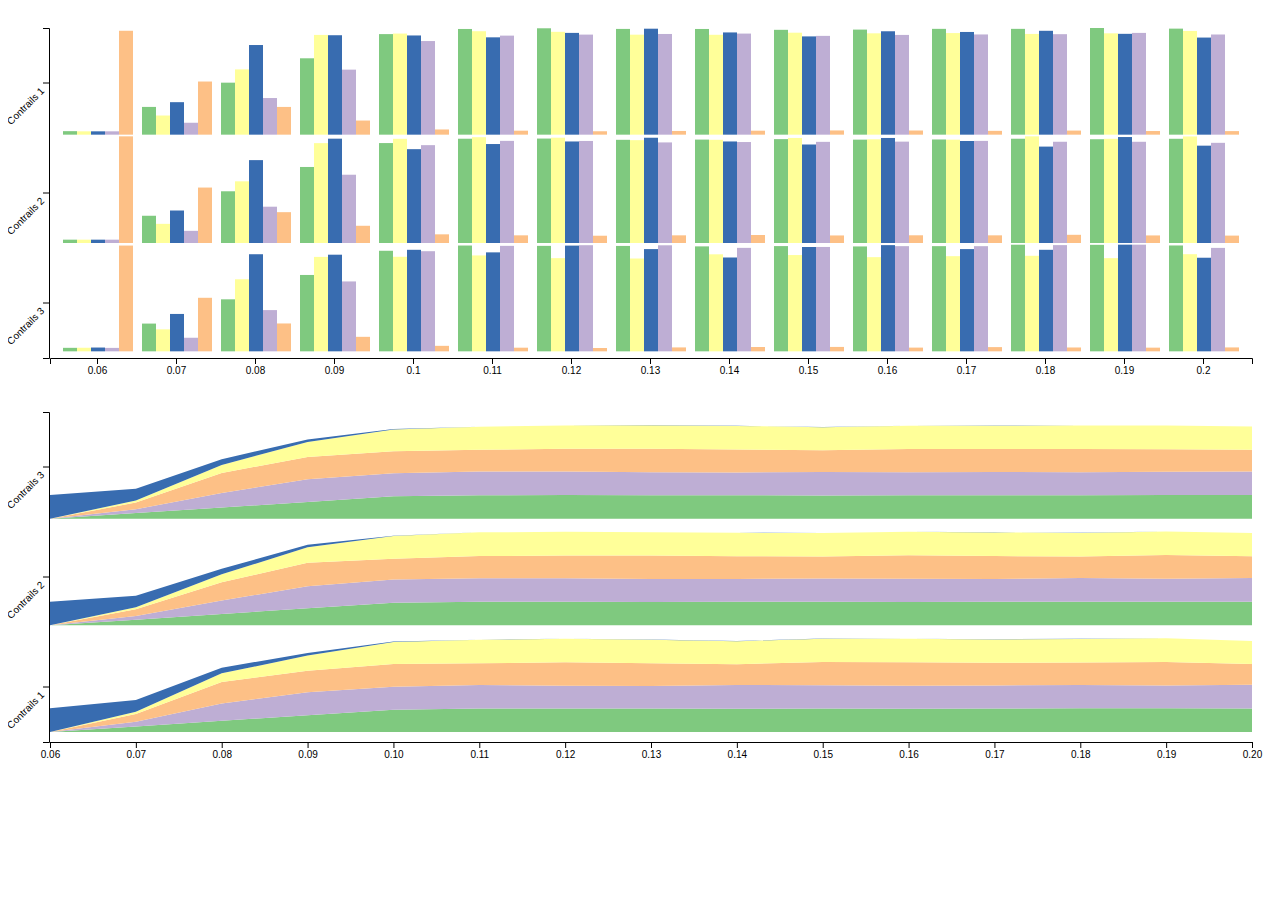
<file: index.html>
<!doctype html>
<html lang="en">
  <head>
    <!-- Required meta tags -->
    <meta charset="utf-8">
    <meta name="viewport" content="width=device-width, initial-scale=1">

    <!-- Bootstrap CSS -->
    <link href="https://cdn.jsdelivr.net/npm/bootstrap@5.1.0/dist/css/bootstrap.min.css" rel="stylesheet" integrity="sha384-KyZXEAg3QhqLMpG8r+8fhAXLRk2vvoC2f3B09zVXn8CA5QIVfZOJ3BCsw2P0p/We" crossorigin="anonymous">

    <link href="./css/d3-tip.css" rel="stylesheet">

    <title></title>
  </head>
  <body>

    <div class="container">
        <div class="row">
          <div class="col" id="bar-chart">
          </div>
        </div>

        <div class="row">
            <div class="col" id="streamgraph">
            </div>
          </div>
      </div>

      <!-- <div id="my_dataviz"></div> -->

    </div>

    

    <!-- Optional JavaScript; choose one of the two! -->

    <!-- Option 1: Bootstrap Bundle with Popper -->
    <script src="https://cdn.jsdelivr.net/npm/bootstrap@5.1.0/dist/js/bootstrap.bundle.min.js" integrity="sha384-U1DAWAznBHeqEIlVSCgzq+c9gqGAJn5c/t99JyeKa9xxaYpSvHU5awsuZVVFIhvj" crossorigin="anonymous"></script>

    <!-- Option 2: Separate Popper and Bootstrap JS -->
    <!--
    <script src="https://cdn.jsdelivr.net/npm/@popperjs/core@2.9.3/dist/umd/popper.min.js" integrity="sha384-eMNCOe7tC1doHpGoWe/6oMVemdAVTMs2xqW4mwXrXsW0L84Iytr2wi5v2QjrP/xp" crossorigin="anonymous"></script>
    <script src="https://cdn.jsdelivr.net/npm/bootstrap@5.1.0/dist/js/bootstrap.min.js" integrity="sha384-cn7l7gDp0eyniUwwAZgrzD06kc/tftFf19TOAs2zVinnD/C7E91j9yyk5//jjpt/" crossorigin="anonymous"></script>
    -->
    
    <script src="js/d3.min.js"></script>
    <script src="js/d3-tip.js"></script>

    <!-- <script src="./js/stream.js"></script> -->
    <script src="./js/barChart.js"></script>
    
    <script src="./js/streamGraph.js"></script>
    
    <script src="./js/app.js"></script>
  </body>
</html>
</file>
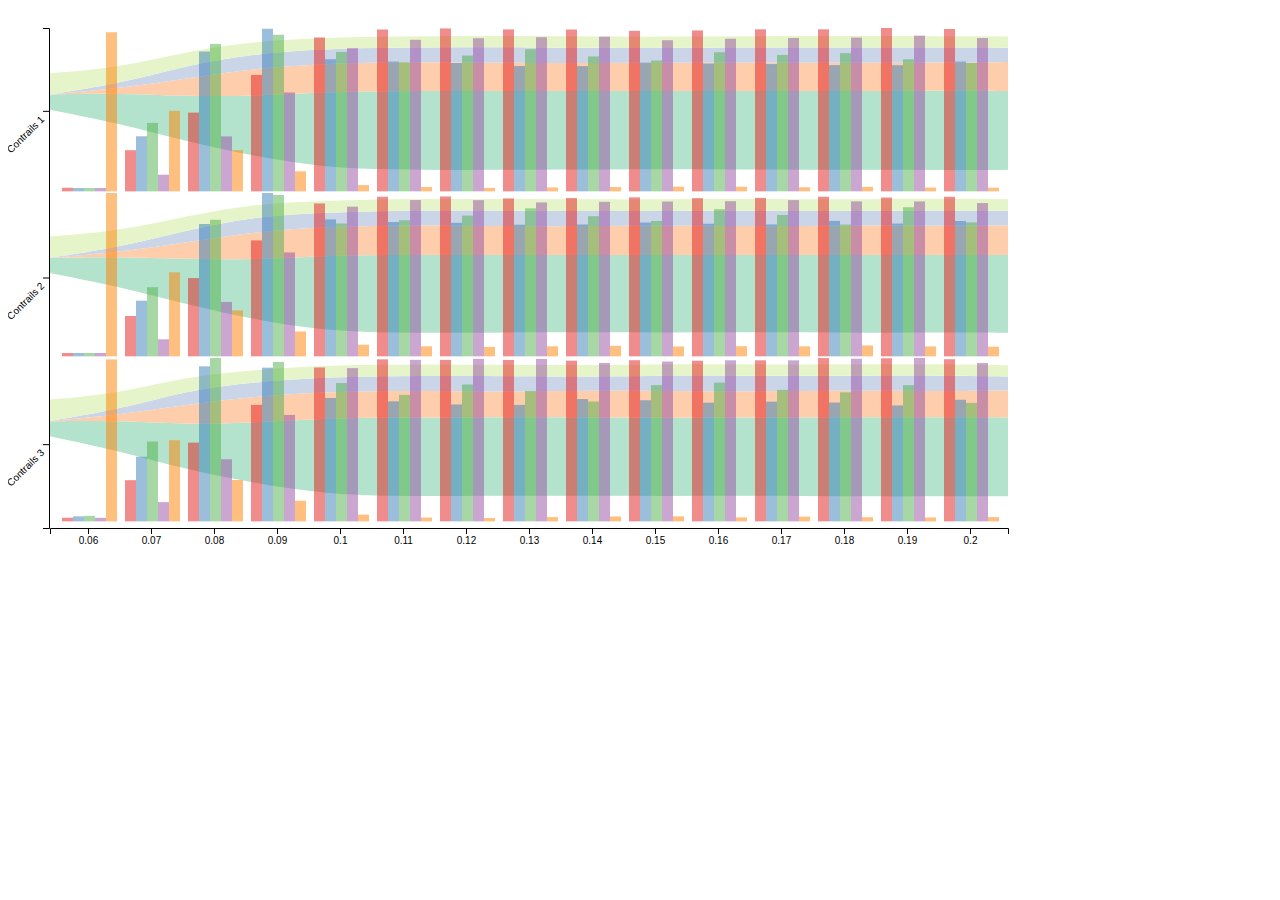
<file: Merge.html>
<!doctype html>
<html lang="en">
  <head>
    <!-- Required meta tags -->
    <meta charset="utf-8">
    <meta name="viewport" content="width=device-width, initial-scale=1">

    <!-- Bootstrap CSS -->
    <link href="https://cdn.jsdelivr.net/npm/bootstrap@5.1.0/dist/css/bootstrap.min.css" rel="stylesheet" integrity="sha384-KyZXEAg3QhqLMpG8r+8fhAXLRk2vvoC2f3B09zVXn8CA5QIVfZOJ3BCsw2P0p/We" crossorigin="anonymous">

    <link href="./css/d3-tip.css" rel="stylesheet">

    <title></title>
  </head>
  <body>

    <div class="container">
        <div class="row">
          <div class="col" id="merge">
          </div>
        </div>
    </div>

    

    <!-- Optional JavaScript; choose one of the two! -->

    <!-- Option 1: Bootstrap Bundle with Popper -->
    <script src="https://cdn.jsdelivr.net/npm/bootstrap@5.1.0/dist/js/bootstrap.bundle.min.js" integrity="sha384-U1DAWAznBHeqEIlVSCgzq+c9gqGAJn5c/t99JyeKa9xxaYpSvHU5awsuZVVFIhvj" crossorigin="anonymous"></script>

    <!-- Option 2: Separate Popper and Bootstrap JS -->
    <!--
    <script src="https://cdn.jsdelivr.net/npm/@popperjs/core@2.9.3/dist/umd/popper.min.js" integrity="sha384-eMNCOe7tC1doHpGoWe/6oMVemdAVTMs2xqW4mwXrXsW0L84Iytr2wi5v2QjrP/xp" crossorigin="anonymous"></script>
    <script src="https://cdn.jsdelivr.net/npm/bootstrap@5.1.0/dist/js/bootstrap.min.js" integrity="sha384-cn7l7gDp0eyniUwwAZgrzD06kc/tftFf19TOAs2zVinnD/C7E91j9yyk5//jjpt/" crossorigin="anonymous"></script>
    -->
    
    <script src="js/d3.min.js"></script>
    <script src="js/d3-tip.js"></script>

    <!-- <script src="./js/stream.js"></script> -->
    <script src="./js/merge.js"></script>
  </body>
</html>
</file>
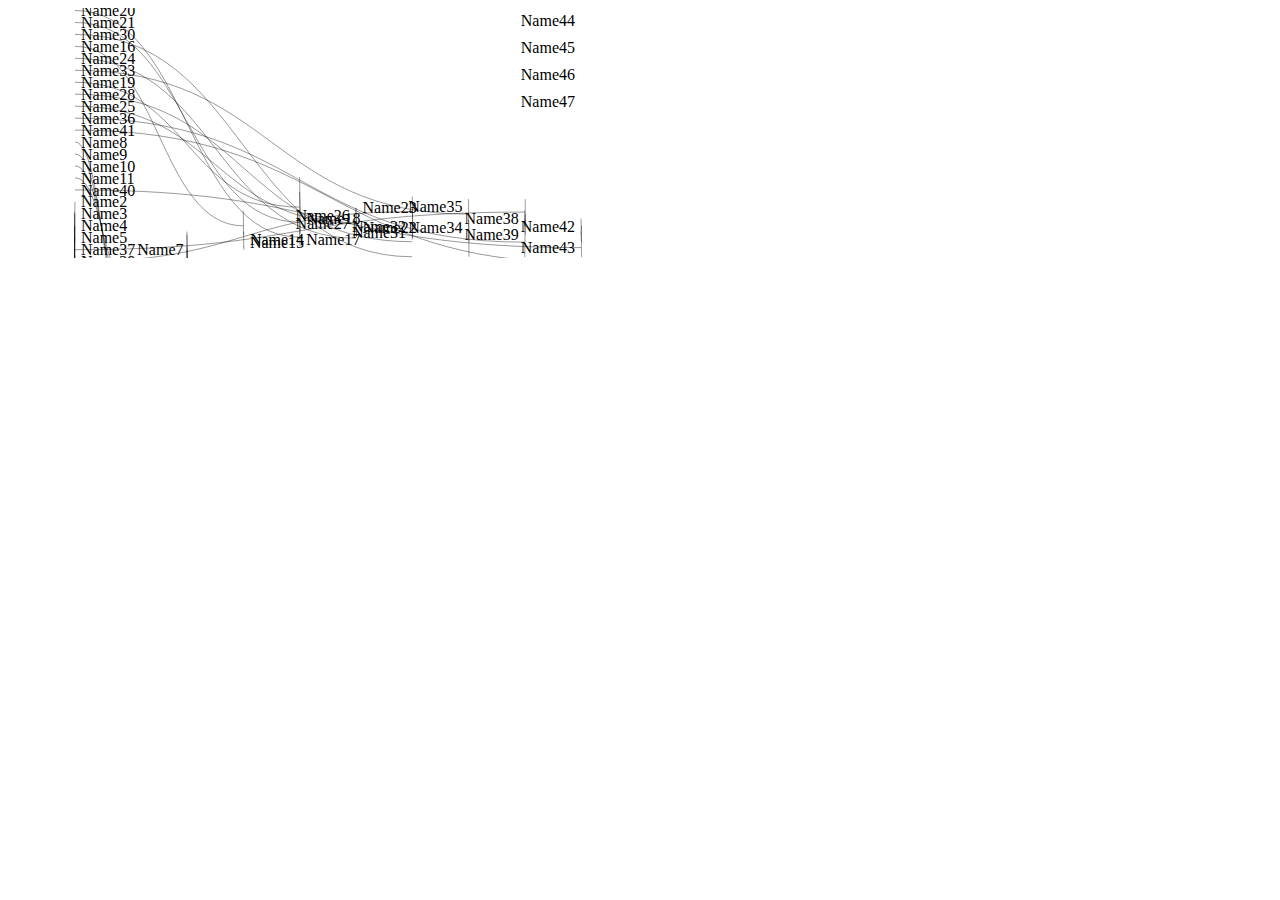
<file: sankey.html>
<!DOCTYPE html>
<html lang="en">
<head>
    <meta charset="UTF-8">
    <meta http-equiv="X-UA-Compatible" content="IE=edge">
    <meta name="viewport" content="width=device-width, initial-scale=1.0">
    <title>Document</title>
</head>
<body>
    
</body>

<script src="js/d3.min.js"></script>
<script src="//d3js.org/d3-scale-chromatic.v0.3.min.js"></script>

<script>
    var units = "Widgets";

var margin = {
        top: 10,
        right: 10,
        bottom: 10,
        left: 10
    },
    width = 640 - margin.left - margin.right,
    height = 250 - margin.top - margin.bottom;

var formatNumber = d3.format(",.0f"), // zero decimal places
    format = function (d) {
        return formatNumber(d) + " " + units;
    },
    // color = d3.scale.category20();
    color = d3.scaleOrdinal(d3.schemeCategory20);

// append the svg canvas to the page
var svg = d3.select("body").append("svg")
    .attr("width", width + margin.left + margin.right)
    .attr("height", height + margin.top + margin.bottom)
    .append("g")
    .attr("transform",
            "translate(" + margin.left + "," + margin.top + ")");

var defs = svg.append("defs");

// Set the sankey diagram properties
var sankey = d3sankey()
    .nodeWidth(57)
    .nodePadding(27)
    .size([width, height]);

var path = sankey.link();

// load the data
var graph_zero = getData();

var graph = rebuild(graph_zero.nodes, graph_zero.links)

  sankey
      .nodes(graph.nodes)
      .links(graph.links)
      .layout(32);
      
strip_intermediate(graph.nodes, graph.links)


// define utility functions
function getLinkID(d){
    return "link-" + d.source.name + "-" + d.target.name;
}

function getPathID(link) {
	return link.id;
}

function nodeColor(d) { 
    return d.color = color(d.name.replace(/ .*/, ""));
}

// create gradients for the links

var grads = defs.selectAll("linearGradient")
        .data(graph.links, getLinkID);

grads.enter().append("linearGradient")
        .attr("id", getLinkID)
        .attr("gradientUnits", "objectBoundingBox"); 
                //stretch to fit

grads.html("") //erase any existing <stop> elements on update
    .append("stop")
    .attr("offset", "0%")
    .attr("stop-color", function(d){
        return nodeColor( (+d.source.x <= +d.target.x)? 
                         d.source: d.target) ;
    });

grads.append("stop")
    .attr("offset", "100%")
    .attr("stop-color", function(d){
        return nodeColor( (+d.source.x > +d.target.x)? 
                         d.source: d.target) 
    });

// add in the links
var link = svg.append("g").selectAll(".link")
    .data(graph.links)
    .enter().append("path")
	.attr("id", function(d){
        return getPathID(d);
    })
    .attr("class", "link")
    .attr("d", path)
    .style("fill", "none")
    .style("stroke", function(d){
        return 'black'
        // return "url(#" + getLinkID(d) + ")";
    })
    .style("stroke-opacity", "0.4")
    .on("mouseover", function(d) { d3.selectAll("#"+getPathID(d)).style("stroke-opacity", "0.7") } )
    .on("mouseout", function(d) { d3.selectAll("#"+getPathID(d)).style("stroke-opacity", "0.4") } )
    .style("stroke-width", function (d) {
        return Math.max(1, d.dy);
    })
    .sort(function (a, b) {
        return b.dy - a.dy;
    });

// add the link titles
link.append("title")
    .text(function (d) {
        return d.source.name + " → " + d.target.name + "\n" + format(d.value);
    });

// add in the nodes
var node = svg.append("g").selectAll(".node")
    .data(graph.nodes)
    .enter().append("g")
    .attr("class", "node")
    .attr("transform", function (d) {
        return "translate(" + d.x + "," + d.y + ")";
    })
    .call(d3.drag()
    .subject(function (d) {
        return d;
    })
    .on("start", function () {
        this.parentNode.appendChild(this);
    })
    .on("drag", dragmove));

// add the rectangles for the nodes
node.append("rect")
    .attr("height", function (d) {
        return d.dy;
    })
    .attr("width", function(d) {
    		return (d.name == "Dummy" ? 0 : sankey.nodeWidth())
     })
    .style("fill", function (d) {
        return d.color = color(d.name.replace(/ .*/, ""));
    })
    .style("fill-opacity", ".9")
    .style("shape-rendering", "crispEdges")
    .style("stroke", function (d) {
        return d3.rgb(d.color).darker(2);
    })
    .append("title")
    .text(function (d) {
        return d.name + "\n" + format(d.value);
    });

// add in the title for the nodes
node.append("text")
    .attr("x", -6)
    .attr("y", function (d) {
        return d.dy / 2;
    })
    .attr("dy", ".35em")
    .attr("text-anchor", "end")
    .attr("text-shadow", "0 1px 0 #fff")
    .attr("transform", null)
    .text(function (d) {
        return d.name;
    })
    .filter(function (d) {
        return d.x < width / 2;
    })
    .attr("x", 6 + sankey.nodeWidth())
    .attr("text-anchor", "start");

// the function for moving the nodes
function dragmove(d) {
    d3.select(this).attr("transform",
        "translate(" + (
    d.x = Math.max(0, Math.min(width - d.dx, d3.event.x))) + "," + (
    d.y = Math.max(0, Math.min(height - d.dy, d3.event.y))) + ")");
    sankey.relayout();
    link.attr("d", path);
};



function getData() {
        return {
    "links": [
        {
            "id": "name0",
            "source": 0,
            "target": 6,
            "value": 25
        },
        {
            "id": "name0",
            "source": 0,
            "target": 7,
            "value": 25
        },
        {
            "id": "name1",
            "source": 1,
            "target": 6,
            "value": 25
        },
        {
            "id": "name1",
            "source": 1,
            "target": 7,
            "value": 25
        },
        {
            "id": "name2",
            "source": 2,
            "target": 7,
            "value": 25
        },
        {
            "id": "name3",
            "source": 3,
            "target": 7,
            "value": 25
        },
        {
            "id": "name4",
            "source": 4,
            "target": 7,
            "value": 25
        },
        {
            "id": "name5",
            "source": 5,
            "target": 7,
            "value": 25
        },
        {
            "id": "name6",
            "source": 6,
            "target": 12,
            "value": 25
        },
        {
            "id": "name6",
            "source": 6,
            "target": 13,
            "value": 25
        },
        {
            "id": "name7",
            "source": 7,
            "target": 12,
            "value": 25
        },
        {
            "id": "name7",
            "source": 7,
            "target": 13,
            "value": 25
        },
        {
            "id": "name8",
            "source": 8,
            "target": 13,
            "value": 25
        },
        {
            "id": "name9",
            "source": 9,
            "target": 13,
            "value": 25
        },
        {
            "id": "name10",
            "source": 10,
            "target": 13,
            "value": 25
        },
        {
            "id": "name11",
            "source": 11,
            "target": 13,
            "value": 25
        },
        {
            "id": "name12",
            "source": 12,
            "target": 14,
            "value": 25
        },
        {
            "id": "name12",
            "source": 12,
            "target": 15,
            "value": 25
        },
        {
            "id": "name13",
            "source": 13,
            "target": 14,
            "value": 25
        },
        {
            "id": "name13",
            "source": 13,
            "target": 15,
            "value": 25
        },
        {
            "id": "name14",
            "source": 14,
            "target": 17,
            "value": 25
        },
        {
            "id": "name15",
            "source": 15,
            "target": 17,
            "value": 25
        },
        {
            "id": "name15",
            "source": 15,
            "target": 18,
            "value": 25
        },
        {
            "id": "name16",
            "source": 16,
            "target": 18,
            "value": 25
        },
        {
            "id": "name17",
            "source": 17,
            "target": 22,
            "value": 25
        },
        {
            "id": "name17",
            "source": 17,
            "target": 23,
            "value": 25
        },
        {
            "id": "name18",
            "source": 18,
            "target": 22,
            "value": 25
        },
        {
            "id": "name18",
            "source": 18,
            "target": 23,
            "value": 25
        },
        {
            "id": "name19",
            "source": 19,
            "target": 23,
            "value": 25
        },
        {
            "id": "name20",
            "source": 20,
            "target": 23,
            "value": 25
        },
        {
            "id": "name21",
            "source": 21,
            "target": 23,
            "value": 25
        },
        {
            "id": "name22",
            "source": 22,
            "target": 26,
            "value": 25
        },
        {
            "id": "name23",
            "source": 23,
            "target": 26,
            "value": 25
        },
        {
            "id": "name23",
            "source": 23,
            "target": 27,
            "value": 25
        },
        {
            "id": "name24",
            "source": 24,
            "target": 27,
            "value": 25
        },
        {
            "id": "name25",
            "source": 25,
            "target": 27,
            "value": 25
        },
        {
            "id": "name26",
            "source": 26,
            "target": 31,
            "value": 25
        },
        {
            "id": "name26",
            "source": 26,
            "target": 32,
            "value": 25
        },
        {
            "id": "name27",
            "source": 27,
            "target": 31,
            "value": 25
        },
        {
            "id": "name27",
            "source": 27,
            "target": 32,
            "value": 25
        },
        {
            "id": "name28",
            "source": 28,
            "target": 32,
            "value": 25
        },
        {
            "id": "name29",
            "source": 29,
            "target": 32,
            "value": 25
        },
        {
            "id": "name30",
            "source": 30,
            "target": 32,
            "value": 25
        },
        {
            "id": "name31",
            "source": 31,
            "target": 34,
            "value": 25
        },
        {
            "id": "name32",
            "source": 32,
            "target": 34,
            "value": 25
        },
        {
            "id": "name32",
            "source": 32,
            "target": 35,
            "value": 25
        },
        {
            "id": "name33",
            "source": 33,
            "target": 35,
            "value": 25
        },
        {
            "id": "name34",
            "source": 34,
            "target": 38,
            "value": 25
        },
        {
            "id": "name34",
            "source": 34,
            "target": 39,
            "value": 25
        },
        {
            "id": "name35",
            "source": 35,
            "target": 38,
            "value": 25
        },
        {
            "id": "name35",
            "source": 35,
            "target": 39,
            "value": 25
        },
        {
            "id": "name36",
            "source": 36,
            "target": 39,
            "value": 25
        },
        {
            "id": "name37",
            "source": 37,
            "target": 39,
            "value": 25
        },
        {
            "id": "name38",
            "source": 38,
            "target": 42,
            "value": 25
        },
        {
            "id": "name39",
            "source": 39,
            "target": 42,
            "value": 25
        },
        {
            "id": "name39",
            "source": 39,
            "target": 43,
            "value": 25
        },
        {
            "id": "name40",
            "source": 40,
            "target": 43,
            "value": 25
        },
        {
            "id": "name41",
            "source": 41,
            "target": 43,
            "value": 25
        }
    ],
    "nodes": [
        {
            "name": "Name0",
            "node": 0
        },
        {
            "name": "Name1",
            "node": 1
        },
        {
            "name": "Name2",
            "node": 2
        },
        {
            "name": "Name3",
            "node": 3
        },
        {
            "name": "Name4",
            "node": 4
        },
        {
            "name": "Name5",
            "node": 5
        },
        {
            "name": "Name6",
            "node": 6
        },
        {
            "name": "Name7",
            "node": 7
        },
        {
            "name": "Name8",
            "node": 8
        },
        {
            "name": "Name9",
            "node": 9
        },
        {
            "name": "Name10",
            "node": 10
        },
        {
            "name": "Name11",
            "node": 11
        },
        {
            "name": "Name12",
            "node": 12
        },
        {
            "name": "Name13",
            "node": 13
        },
        {
            "name": "Name14",
            "node": 14
        },
        {
            "name": "Name15",
            "node": 15
        },
        {
            "name": "Name16",
            "node": 16
        },
        {
            "name": "Name17",
            "node": 17
        },
        {
            "name": "Name18",
            "node": 18
        },
        {
            "name": "Name19",
            "node": 19
        },
        {
            "name": "Name20",
            "node": 20
        },
        {
            "name": "Name21",
            "node": 21
        },
        {
            "name": "Name22",
            "node": 22
        },
        {
            "name": "Name23",
            "node": 23
        },
        {
            "name": "Name24",
            "node": 24
        },
        {
            "name": "Name25",
            "node": 25
        },
        {
            "name": "Name26",
            "node": 26
        },
        {
            "name": "Name27",
            "node": 27
        },
        {
            "name": "Name28",
            "node": 28
        },
        {
            "name": "Name29",
            "node": 29
        },
        {
            "name": "Name30",
            "node": 30
        },
        {
            "name": "Name31",
            "node": 31
        },
        {
            "name": "Name32",
            "node": 32
        },
        {
            "name": "Name33",
            "node": 33
        },
        {
            "name": "Name34",
            "node": 34
        },
        {
            "name": "Name35",
            "node": 35
        },
        {
            "name": "Name36",
            "node": 36
        },
        {
            "name": "Name37",
            "node": 37
        },
        {
            "name": "Name38",
            "node": 38
        },
        {
            "name": "Name39",
            "node": 39
        },
        {
            "name": "Name40",
            "node": 40
        },
        {
            "name": "Name41",
            "node": 41
        },
        {
            "name": "Name42",
            "node": 42
        },
        {
            "name": "Name43",
            "node": 43
        },
        {
            "name": "Name44",
            "node": 44
        },
        {
            "name": "Name45",
            "node": 45
        },
        {
            "name": "Name46",
            "node": 46
        },
        {
            "name": "Name47",
            "node": 47
        }
    ]
}
}

    // From sankey, but keep indices as indices
    // Populate the sourceLinks and targetLinks for each node.
    // Also, if the source and target are not objects, assume they are indices.
    function computeNodeLinks(nodes, links) {
        nodes.forEach(function(node) {
        node.sourceLinks = [];
        node.targetLinks = [];
        });
        links.forEach(function(link) {
        var source = link.source,
          target = link.target;
        nodes[source].sourceLinks.push(link);
        nodes[target].targetLinks.push(link);
        });
    }

    // computeNodeBreadths from sankey re-written to use indexes
    // Iteratively assign the breadth (x-position) for each node.
    // Nodes are assigned the maximum breadth of incoming neighbors plus one;
    // nodes with no incoming links are assigned breadth zero, while
    // nodes with no outgoing links are assigned the maximum breadth.
    function computeNodeBreadths(nodes,links) {
        var remainingNodes = nodes.map(function(d) { return d.node })
        var nextNodes
        var x = 0

        while (remainingNodes.length) {
            nextNodes = [];
            remainingNodes.forEach(function(node) {
                nodes[node].x = x;
                nodes[node].sourceLinks.forEach(function(link) {
                    if (nextNodes.indexOf(link.target) < 0) {
                        nextNodes.push(link.target);
                    }
                });
            });
            remainingNodes = nextNodes;
            ++x;
        }
    }

    // Add nodes and links as needed
    function rebuild(nodes, links) {
        var temp_nodes = nodes.slice()
        var temp_links = links.slice()
        computeNodeLinks(temp_nodes, temp_links)
        computeNodeBreadths(temp_nodes, temp_links)
        for (var i = 0; i < temp_links.length; i++) {
            var source = temp_links[i].source
            var target = temp_links[i].target
            var source_x = nodes[source].x
            var target_x = nodes[target].x
            var dx = target_x - source_x
            // Put in intermediate steps
            for (var j = dx; 1 < j; j--) {
                var intermediate = nodes.length
                nodes.push({
                    node: intermediate,
                    name: "intermediate"
                })
                links.push({
                    source: intermediate,
                    target: (j == dx ? target : intermediate-1),
                    value: links[i].value
                })
                if (j == dx) {
                    links[i].original_target = target
                    links[i].last_leg_source = intermediate
                }
                links[i].target = intermediate
            }
        }
        return {
            nodes: nodes,
            links: links
        }
    }
 
    function strip_intermediate(nodes, links) {
        for (var i = links.length-1; i >= 0; i--) {
            var link = links[i]
            if (link.original_target) {
                var intermediate = nodes[link.last_leg_source]
                link.target = nodes[link.original_target]
                link.ty = intermediate.sourceLinks[0].ty
            }
        }
        for (var i = links.length-1; i >= 0; i--) {
            var link = links[i]
            if (link.source.name == "intermediate") {
                links.splice(i, 1)
            }
        }
        for (var i = nodes.length-1; i >= 0; i--) {
            if (nodes[i].name == "intermediate") {
                nodes.splice(i, 1)
            }
        }
    }    


function d3sankey() {
    var sankey = {},
        nodeWidth = 60,
        nodePadding = 18,
        size = [4, 4],
        nodes = [],
        links = [];

    sankey.nodeWidth = function (_) {
        if (!arguments.length) return nodeWidth;
        nodeWidth = +_;
        return sankey;
    };

    sankey.nodePadding = function (_) {
        if (!arguments.length) return nodePadding;
        nodePadding = +_;
        return sankey;
    };

    sankey.nodes = function (_) {
        if (!arguments.length) return nodes;
        nodes = _;
        return sankey;
    };

    sankey.links = function (_) {
        if (!arguments.length) return links;
        links = _;
        return sankey;
    };

    sankey.size = function (_) {
        if (!arguments.length) return size;
        size = _;
        return sankey;
    };

    sankey.layout = function (iterations) {
        computeNodeLinks();
        computeNodeValues();
        computeNodeBreadths();
        computeNodeDepths(iterations);
        computeLinkDepths();
        return sankey;
    };

    sankey.relayout = function () {
        computeLinkDepths();
        return sankey;
    };

    sankey.link = function () {
        var curvature = .5;

        function link(d) {
            var x0 = d.source.x + d.source.dx,
                x1 = d.target.x,
                xi = d3.interpolateNumber(x0, x1),
                x2 = xi(curvature),
                x3 = xi(1 - curvature),
                y0 = d.source.y + d.sy + d.dy / 2,
                y1 = d.target.y + d.ty + d.dy / 2;
            return "M" + x0 + "," + y0 + "C" + x2 + "," + y0 + " " + x3 + "," + y1 + " " + x1 + "," + y1;
        }

        link.curvature = function (_) {
            if (!arguments.length) return curvature;
            curvature = +_;
            return link;
        };

        return link;
    };

    // Populate the sourceLinks and targetLinks for each node.
    // Also, if the source and target are not objects, assume they are indices.
    function computeNodeLinks() {
        nodes.forEach(function (node) {
            node.sourceLinks = [];
            node.targetLinks = [];
        });
        links.forEach(function (link) {
            var source = link.source,
                target = link.target;
            if (typeof source === "number") source = link.source = nodes[link.source];
            if (typeof target === "number") target = link.target = nodes[link.target];
            source.sourceLinks.push(link);
            target.targetLinks.push(link);
        });
    }

    // Compute the value (size) of each node by summing the associated links.
    function computeNodeValues() {
        nodes.forEach(function (node) {
            node.value = Math.max(
            d3.sum(node.sourceLinks, value),
            d3.sum(node.targetLinks, value));
        });
    }

    // Iteratively assign the breadth (x-position) for each node.
    // Nodes are assigned the maximum breadth of incoming neighbors plus one;
    // nodes with no incoming links are assigned breadth zero, while
    // nodes with no outgoing links are assigned the maximum breadth.
    function computeNodeBreadths() {
        var remainingNodes = nodes,
            nextNodes,
            x = 0;

        while (remainingNodes.length) {
            nextNodes = [];
            remainingNodes.forEach(function (node) {
                node.x = x;
                node.dx = nodeWidth;
                node.sourceLinks.forEach(function (link) {
                    nextNodes.push(link.target);
                });
            });
            remainingNodes = nextNodes;
            ++x;
        }

        //
        moveSinksRight(x);
        scaleNodeBreadths((size[0] - nodeWidth) / (x - 1));
    }

    function moveSourcesRight() {
        nodes.forEach(function (node) {
            if (!node.targetLinks.length) {
                node.x = d3.min(node.sourceLinks, function (d) {
                    return d.target.x;
                }) - 1;
            }
        });
    }

    function moveSinksRight(x) {
        nodes.forEach(function (node) {
            if (!node.sourceLinks.length) {
                node.x = x - 1;
            }
        });
    }

    function scaleNodeBreadths(kx) {
        nodes.forEach(function (node) {
            node.x *= kx;
        });
    }

    function computeNodeDepths(iterations) {
        var nodesByBreadth = d3.nest()
            .key(function (d) {
            return d.x;
        })
            .sortKeys(d3.ascending)
            .entries(nodes)
            .map(function (d) {
            return d.values;
        });

        //
        initializeNodeDepth();
        resolveCollisions();
        for (var alpha = 1; iterations > 0; --iterations) {
            relaxRightToLeft(alpha *= 0.99);
            resolveCollisions();
            relaxLeftToRight(alpha);
            resolveCollisions();
        }

        function initializeNodeDepth() {
            var ky = d3.min(nodesByBreadth, function (nodes) {
                return (size[1] - (nodes.length - 1) * nodePadding) / d3.sum(nodes, value);
            });

            nodesByBreadth.forEach(function (nodes) {
                nodes.forEach(function (node, i) {
                    node.y = i;
                    node.dy = node.value * ky;
                });
            });

            links.forEach(function (link) {
                link.dy = link.value * ky;
            });
        }

        function relaxLeftToRight(alpha) {
            nodesByBreadth.forEach(function (nodes, breadth) {
                nodes.forEach(function (node) {
                    if (node.targetLinks.length) {
                        var y = d3.sum(node.targetLinks, weightedSource) / d3.sum(node.targetLinks, value);
                        node.y += (y - center(node)) * alpha;
                    }
                });
            });

            function weightedSource(link) {
                return center(link.source) * link.value;
            }
        }

        function relaxRightToLeft(alpha) {
            nodesByBreadth.slice().reverse().forEach(function (nodes) {
                nodes.forEach(function (node) {
                    if (node.sourceLinks.length) {
                        var y = d3.sum(node.sourceLinks, weightedTarget) / d3.sum(node.sourceLinks, value);
                        node.y += (y - center(node)) * alpha;
                    }
                });
            });

            function weightedTarget(link) {
                return center(link.target) * link.value;
            }
        }

        function resolveCollisions() {
            nodesByBreadth.forEach(function (nodes) {
                var node,
                dy,
                y0 = 0,
                    n = nodes.length,
                    i;

                // Push any overlapping nodes down.
                nodes.sort(ascendingDepth);
                for (i = 0; i < n; ++i) {
                    node = nodes[i];
                    dy = y0 - node.y;
                    if (dy > 0) node.y += dy;
                    y0 = node.y + node.dy + nodePadding;
                }

                // If the bottommost node goes outside the bounds, push it back up.
                dy = y0 - nodePadding - size[1];
                if (dy > 0) {
                    y0 = node.y -= dy;

                    // Push any overlapping nodes back up.
                    for (i = n - 2; i >= 0; --i) {
                        node = nodes[i];
                        dy = node.y + node.dy + nodePadding - y0;
                        if (dy > 0) node.y -= dy;
                        y0 = node.y;
                    }
                }
            });
        }

        function ascendingDepth(a, b) {
            return a.y - b.y;
        }
    }

    function computeLinkDepths() {
        nodes.forEach(function (node) {
            node.sourceLinks.sort(ascendingTargetDepth);
            node.targetLinks.sort(ascendingSourceDepth);
        });
        nodes.forEach(function (node) {
            var sy = 0,
                ty = 0;
            node.sourceLinks.forEach(function (link) {
                link.sy = sy;
                sy += link.dy;
            });
            node.targetLinks.forEach(function (link) {
                link.ty = ty;
                ty += link.dy;
            });
        });

        function ascendingSourceDepth(a, b) {
            return a.source.y - b.source.y;
        }

        function ascendingTargetDepth(a, b) {
            return a.target.y - b.target.y;
        }
    }

    function center(node) {
        return node.y + node.dy / 2;
    }

    function value(link) {
        return link.value;
    }

    return sankey;
};

</script>
<!--http://jsfiddle.net/CeAZQ/3/-->
</html>
</file>
<file: css/d3-tip.css>
.d3-tip {
  line-height: 1;
  font-weight: bold;
  padding: 8px;
  background: rgba(0, 0, 0, 0.8);
  color: #fff;
  border-radius: 2px;
  pointer-events: none;
  font-size: 1.5vmin;
}

/* Creates a small triangle extender for the tooltip */
.d3-tip:after {
  box-sizing: border-box;
  display: inline;
  font-size: 10px;
  width: 100%;
  line-height: 1;
  color: rgba(0, 0, 0, 0.8);
  position: absolute;
  pointer-events: none;
}

/* Northward tooltips */
.d3-tip.n:after {
  content: "\25BC";
  margin: -1px 0 0 0;
  top: 100%;
  left: 0;
  text-align: center;
}

/* Eastward tooltips */
.d3-tip.e:after {
  content: "\25C0";
  margin: -4px 0 0 0;
  top: 50%;
  left: -8px;
}

/* Southward tooltips */
.d3-tip.s:after {
  content: "\25B2";
  margin: 0 0 1px 0;
  top: -8px;
  left: 0;
  text-align: center;
}

/* Westward tooltips */
.d3-tip.w:after {
  content: "\25B6";
  margin: -4px 0 0 -1px;
  top: 50%;
  lef
</file>
